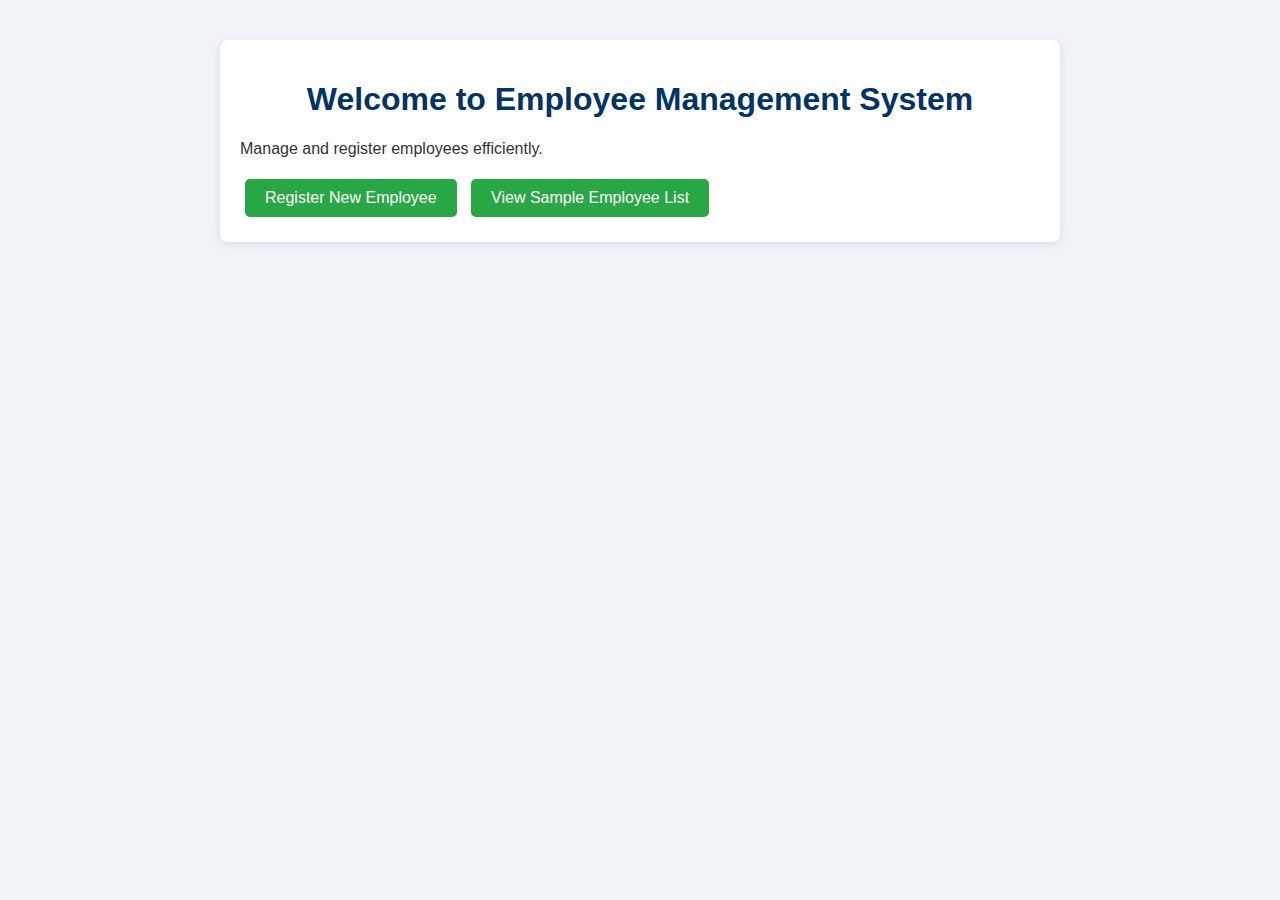
<file: index.html>
<!DOCTYPE html>
<html lang="en">
<head>
    <meta charset="UTF-8">
    <title>Employee Management System</title>
    <link rel="stylesheet" href="style.css">
</head>
<body>
    <div class="container center">
        <h1>Welcome to Employee Management System</h1>
        <p>Manage and register employees efficiently.</p>
        <div class="nav-buttons">
            <a href="register.html" class="btn">Register New Employee</a>
            <a href="employees.html" class="btn">View Sample Employee List</a>
        </div>
    </div>
</body>
</html>
</file>
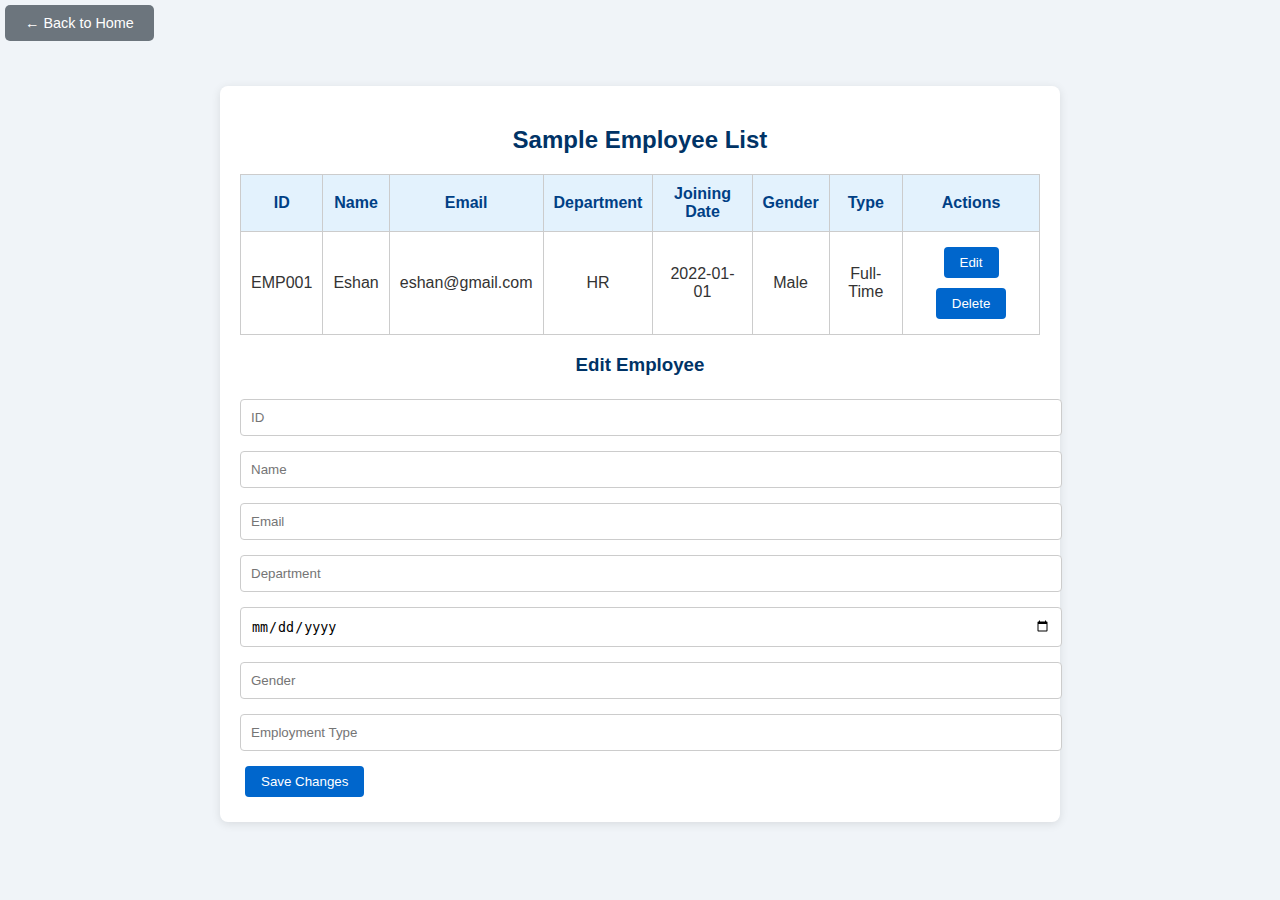
<file: employees.html>
<!DOCTYPE html>
<html lang="en">
<head>
    <meta charset="UTF-8">
    <title>Employee List</title>
    <link rel="stylesheet" href="style.css">
</head>
<body>
    <a href="index.html" class="btn small">← Back to Home</a>
    <div class="container">
        <h2>Sample Employee List</h2>
        <table id="employeeTable">
            <thead>
                <tr>
                    <th>ID</th><th>Name</th><th>Email</th><th>Department</th>
                    <th>Joining Date</th><th>Gender</th><th>Type</th><th>Actions</th>
                </tr>
            </thead>
            <tbody>
                <!-- Sample Rows -->
                <tr>
                    <td>EMP001</td><td>Eshan</td><td>eshan@gmail.com</td><td>HR</td>
                    <td>2022-01-01</td><td>Male</td><td>Full-Time</td>
                    <td><button onclick="editRow(this)">Edit</button><button onclick="deleteRow(this)">Delete</button></td>
                </tr>
                <!-- Add more rows similarly -->
            </tbody>
        </table>

        <h3>Edit Employee</h3>
        <input type="text" id="editId" placeholder="ID">
        <input type="text" id="editName" placeholder="Name">
        <input type="email" id="editEmail" placeholder="Email">
        <input type="text" id="editDept" placeholder="Department">
        <input type="date" id="editDate">
        <input type="text" id="editGender" placeholder="Gender">
        <input type="text" id="editType" placeholder="Employment Type">
        <button onclick="saveChanges()">Save Changes</button>
    </div>
    <script src="employees.js"></script>
</body>
</html>
</file>
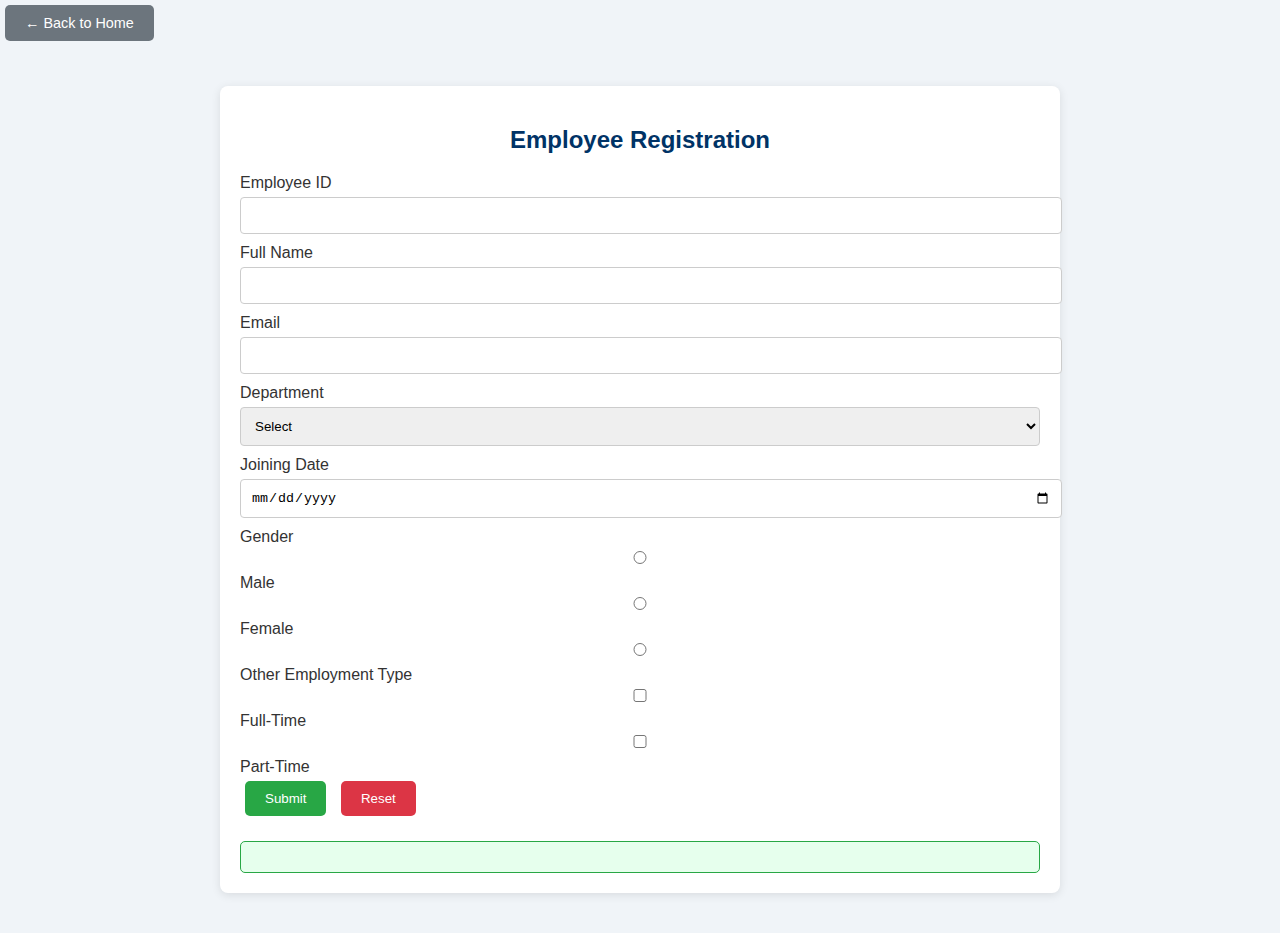
<file: register.html>
<!DOCTYPE html>
<html lang="en">
<head>
    <meta charset="UTF-8">
    <title>Register New Employee</title>
    <link rel="stylesheet" href="style.css">
</head>
<body>
    <a href="index.html" class="btn small">← Back to Home</a>
    <div class="container">
        <h2>Employee Registration</h2>
        <form id="form1">
            <label>Employee ID <input type="text" id="employeeId"></label>
            <span class="error" id="employeeIdError"></span>

            <label>Full Name <input type="text" id="fullName"></label>
            <span class="error" id="fullNameError"></span>

            <label>Email <input type="email" id="email"></label>
            <span class="error" id="emailError"></span>

            <label>Department
                <select id="department">
                    <option value="">Select</option>
                    <option value="HR">HR</option>
                    <option value="Sales">Sales</option>
                    <option value="IT">IT</option>
                    <option value="Marketing">Marketing</option>
                </select>
            </label>
            <span class="error" id="departmentError"></span>

            <label>Joining Date <input type="date" id="JoiningDate"></label>
            <span class="error" id="JoiningDateError"></span>

            <label>Gender
                <input type="radio" name="gender" value="Male"> Male
                <input type="radio" name="gender" value="Female"> Female
                <input type="radio" name="gender" value="Other"> Other
            </label>
            <span class="error" id="genderError"></span>

            <label>Employment Type
                <input type="checkbox" name="empType" value="Full-Time"> Full-Time
                <input type="checkbox" name="empType" value="Part-Time"> Part-Time
            </label>
            <span class="error" id="checkboxError"></span>

            <div class="form-actions">
                <button type="submit" class="btn">Submit</button>
                <button type="reset" class="btn cancel">Reset</button>
            </div>
        </form>

        <div id="display" class="result-box"></div>
    </div>
    <script src="register.js"></script>
</body>
</html>
</file>
<file: style.css>
body {
    font-family: 'Segoe UI', sans-serif;
    background-color: #f0f4f8;
    margin: 0;
    padding: 0;
    color: #333;
}

.container {
    max-width: 800px;
    margin: 40px auto;
    background: #fff;
    padding: 20px;
    border-radius: 8px;
    box-shadow: 0 2px 10px rgba(0,0,0,0.1);
}

h1, h2, h3 {
    text-align: center;
    color: #003366;
}

input, select {
    width: 100%;
    padding: 10px;
    margin: 5px 0 10px;
    border: 1px solid #ccc;
    border-radius: 4px;
}

button {
    padding: 8px 16px;
    background-color: #0066cc;
    color: white;
    border: none;
    margin: 5px;
    cursor: pointer;
    border-radius: 4px;
}

button:hover {
    background-color: #004999;
}

.btn {
    text-decoration: none;
    padding: 10px 20px;
    background-color: #28a745;
    color: white;
    border-radius: 5px;
    display: inline-block;
    margin: 5px;
}

.btn.small {
    background-color: #6c757d;
    font-size: 0.9em;
}

.btn.cancel {
    background-color: #dc3545;
}

.error {
    color: red;
    font-size: 0.9em;
}

table {
    width: 100%;
    border-collapse: collapse;
    margin-top: 20px;
}

th, td {
    padding: 10px;
    border: 1px solid #ccc;
    text-align: center;
}

th {
    background-color: #e3f2fd;
    color: #004085;
}

.result-box {
    margin-top: 20px;
    background-color: #e6ffed;
    padding: 15px;
    border: 1px solid #28a745;
    border-radius: 5px;
}
</file>
